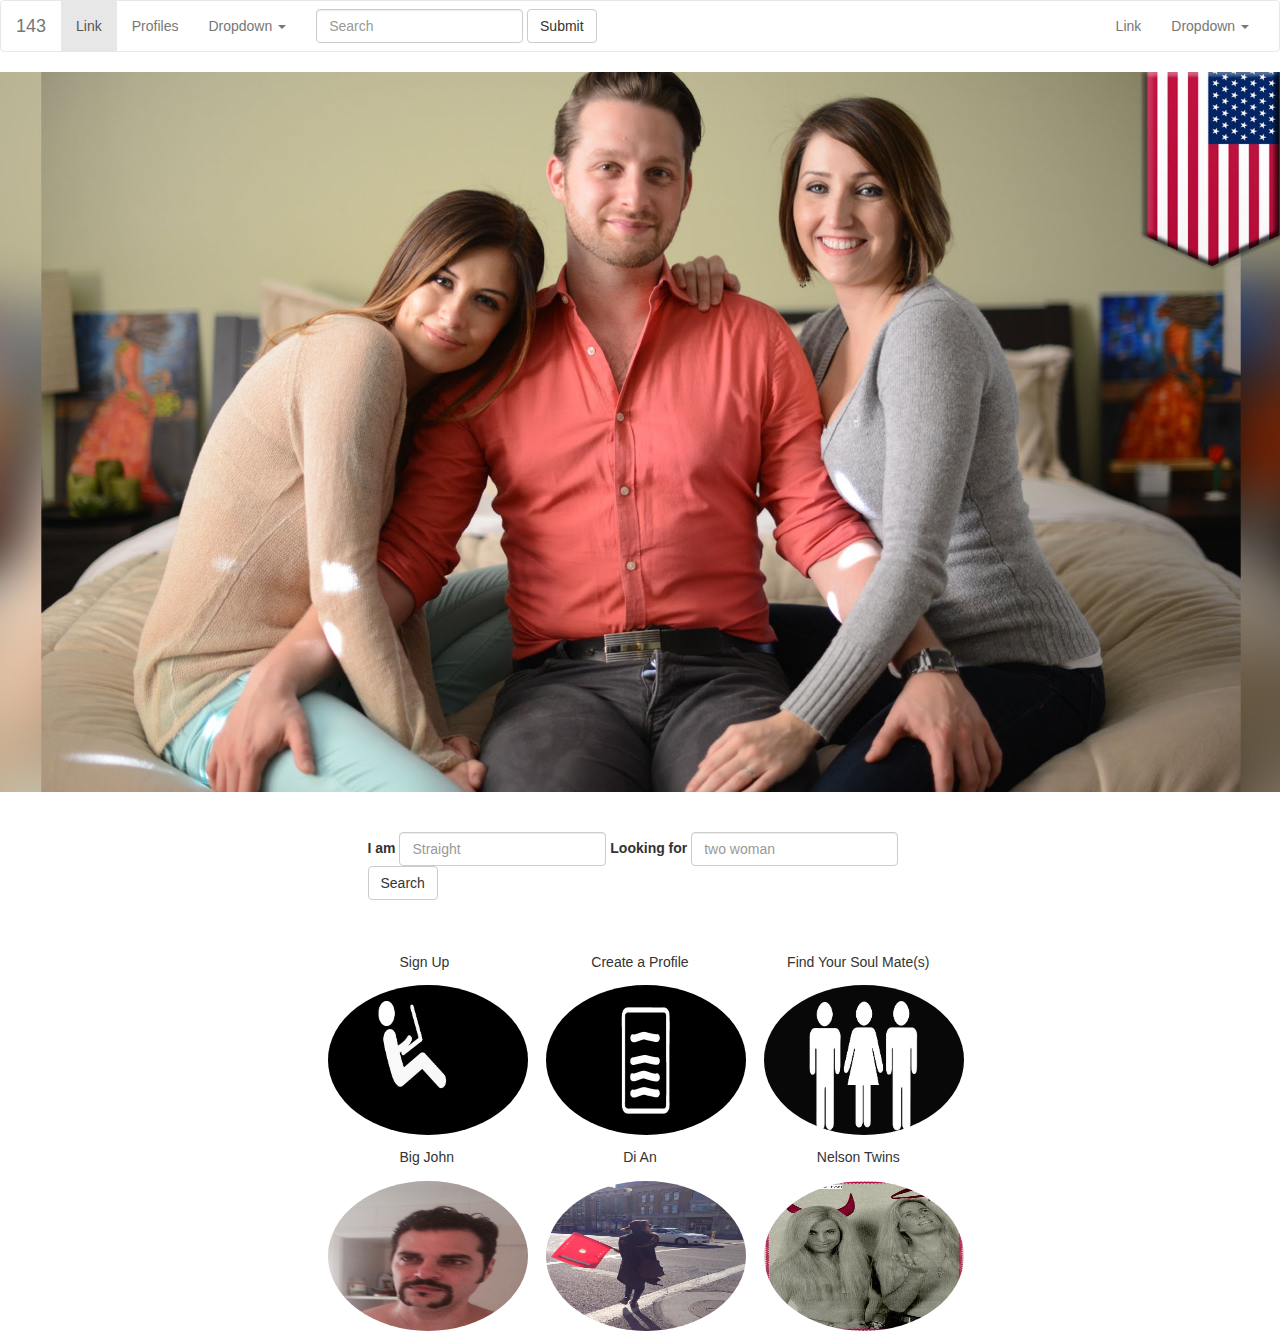
<file: index.html>
<!DOCTYPE html>
<html>
<head>
	<title>143</title>
	<link rel="stylesheet" type="text/css" href="stylesheets/bootstrap.css"/>
	<link rel="stylesheet" type="text/css" href="stylesheets/style.css">
</head>
<body>
	<nav class="navbar navbar-default">
		<div class="container-fluid">
			<!-- Brand and toggle get grouped for better mobile display -->
			<div class="navbar-header">
				<button type="button" class="navbar-toggle collapsed" data-toggle="collapse" data-target="#bs-example-navbar-collapse-1" aria-expanded="false">
					<span class="sr-only">Toggle navigation</span>
					<span class="icon-bar"></span>
					<span class="icon-bar"></span>
					<span class="icon-bar"></span>
				</button>
				<a class="navbar-brand" href="#"> 143</a>
			</div>

			<!-- Collect the nav links, forms, and other content for toggling -->
			<div class="collapse navbar-collapse" id="bs-example-navbar-collapse-1">
				<ul class="nav navbar-nav">
					<li class="active"><a href="#">Link <span class="sr-only">(current)</span></a></li>
					<li><a href="#">Profiles</a></li>
					<li class="dropdown">
						<a href="#" class="dropdown-toggle" data-toggle="dropdown" role="button" aria-haspopup="true" aria-expanded="false">Dropdown <span class="caret"></span></a>
						<ul class="dropdown-menu">
							<li><a href="#">Action</a></li>
							<li><a href="#">Another action</a></li>
							<li><a href="#">Something else here</a></li>
							<li role="separator" class="divider"></li>
							<li><a href="#">Separated link</a></li>
							<li role="separator" class="divider"></li>
							<li><a href="#">One more separated link</a></li>
						</ul>
					</li>
				</ul>
				<form class="navbar-form navbar-left" role="search">
					<div class="form-group">
						<input type="text" class="form-control" placeholder="Search">
					</div>
					<button type="submit" class="btn btn-default">Submit</button>
				</form>
				<ul class="nav navbar-nav navbar-right">
					<li><a href="#">Link</a></li>
					<li class="dropdown">
						<a href="#" class="dropdown-toggle" data-toggle="dropdown" role="button" aria-haspopup="true" aria-expanded="false">Dropdown <span class="caret"></span></a>
						<ul class="dropdown-menu">
							<li><a href="#">Action</a></li>
							<li><a href="#">Another action</a></li>
							<li><a href="#">Something else here</a></li>
							<li role="separator" class="divider"></li>
							<li><a href="#">Separated link</a></li>
						</ul>
					</li>
				</ul>
			</div><!-- /.navbar-collapse -->
		</div><!-- /.container-fluid -->
	</nav>
	<div class="row">
		<div class="col-md-12"> 
			<img class="image-center" width="100%" src="images/maxresdefault.jpg">
		</div>
	</div>
	<div class="row">
		<div class="col-md-offset-3 col-md-6">
			<form class="form-inline">
				<div class="form-group">
					<label for="exampleInputName2"> I am </label>
					<input type="text" class="form-control" id="exampleInputName2" placeholder="Straight">
				</div>
				<div class="form-group">
					<label for="exampleInputEmail2"> Looking for </label>
					<input type="email" class="form-control" id="exampleInputEmail2" placeholder="two woman">
				</div>
				<button type="submit" class="btn btn-default">Search</button>
			</form>
			<div class="row">
				<div class="col-md-4">
					<h5 class="s">Sign Up</h5>
					<img class="walk" src="images/SignUP.jpg">
				</div>
				<div class="col-md-4">
					<h5 class="cp">Create a Profile</h5>
					<img class="walk" src="images/Form.jpg">
				</div>
				<div class="col-md-4">
					<h5>Find Your Soul Mate(s)</h5>
					<img class="walk" src="images/polyandry.jpg"/>
				</div>
			</div>
			<div class="row">
				<div class="col-md-4">
					<h5 class="s">Big John</h5>
					<a href="igor.html">
						<img class="walk" src="images/IL.jpg">
					</a>
				</div>
				<div class="col-md-4">
					<h5 class="cp">Di An</h5>
					<a href="diane.html">
						<img class="walk" src="images/me slc.jpg">
					</a>
				</div>
				<div class="col-md-4">
					<h5>Nelson Twins</h5>
					<a href="nelson.html">
						<img class="walk" src="images/nelson.jpg"/>
					</a>
				</div>
		</body>
		</html>
</file>
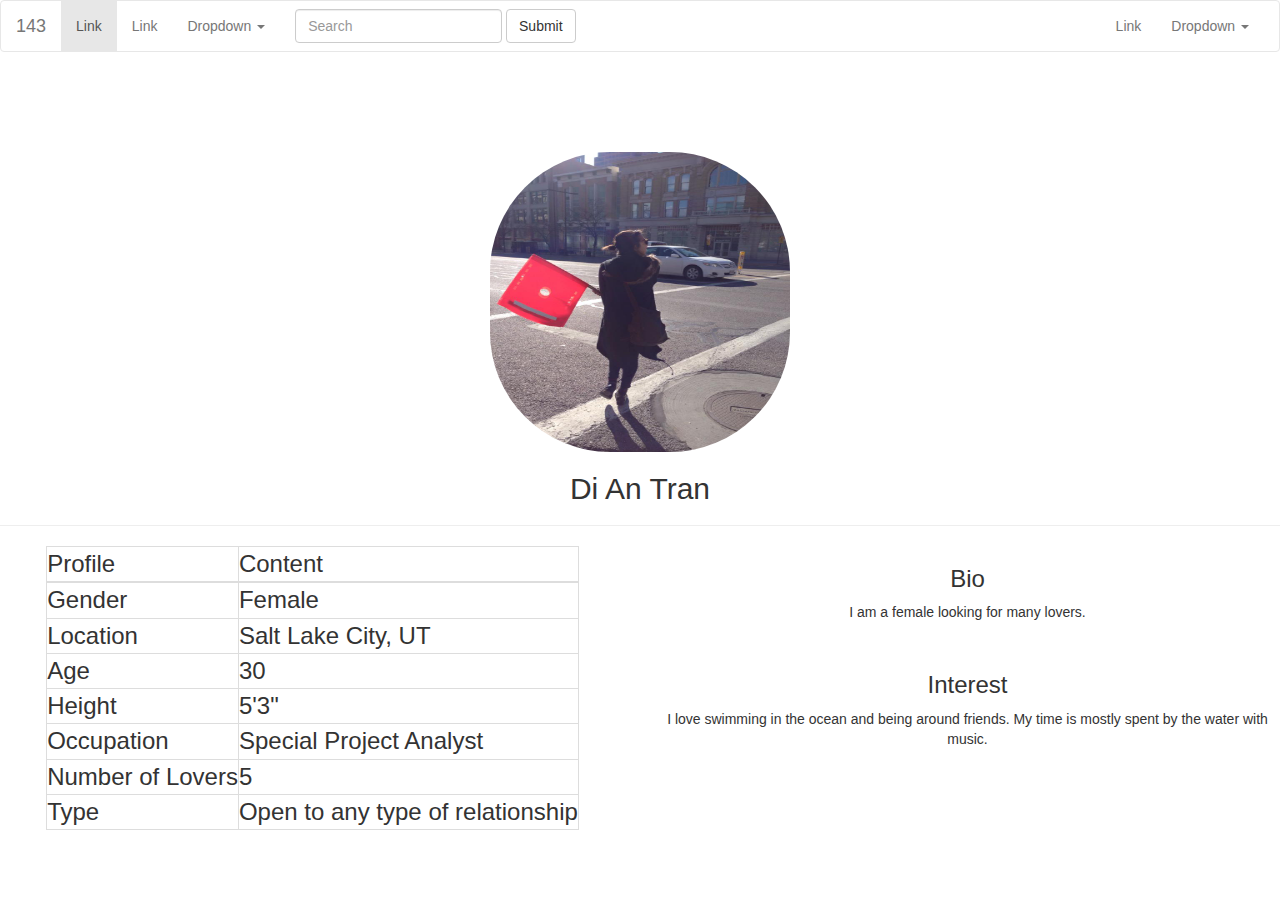
<file: diane.html>
<!DOCTYPE html>
<html>
<head>
	<title>Di An</title>
	<link rel="stylesheet" type="text/css" href="stylesheets/bootstrap.css"/>
	<link rel="stylesheet" type="text/css" href="stylesheets/style.css"/>
</head>

<body>
	<!-- Nav Bar -->
	<nav class="navbar navbar-default">
		<div class="container-fluid">
			<!-- Brand and toggle get grouped for better mobile display -->
			<div class="navbar-header">
				<button type="button" class="navbar-toggle collapsed" data-toggle="collapse" data-target="#bs-example-navbar-collapse-1" aria-expanded="false">
					<span class="sr-only">Toggle navigation</span>
					<span class="icon-bar"></span>
					<span class="icon-bar"></span>
					<span class="icon-bar"></span>
				</button>
				<a class="navbar-brand" href="#"> 143</a>
			</div>

			<!-- Collect the nav links, forms, and other content for toggling -->
			<div class="collapse navbar-collapse" id="bs-example-navbar-collapse-1">
				<ul class="nav navbar-nav">
					<li class="active"><a href="#">Link <span class="sr-only">(current)</span></a></li>
					<li><a href="#">Link</a></li>
					<li class="dropdown">
						<a href="#" class="dropdown-toggle" data-toggle="dropdown" role="button" aria-haspopup="true" aria-expanded="false">Dropdown <span class="caret"></span></a>
						<ul class="dropdown-menu">
							<li><a href="#">Action</a></li>
							<li><a href="#">Another action</a></li>
							<li><a href="#">Something else here</a></li>
							<li role="separator" class="divider"></li>
							<li><a href="#">Separated link</a></li>
							<li role="separator" class="divider"></li>
							<li><a href="#">One more separated link</a></li>
						</ul>
					</li>
				</ul>
				<form class="navbar-form navbar-left" role="search">
					<div class="form-group">
						<input type="text" class="form-control" placeholder="Search">
					</div>
					<button type="submit" class="btn btn-default">Submit</button>
				</form>
				<ul class="nav navbar-nav navbar-right">
					<li><a href="#">Link</a></li>
					<li class="dropdown">
						<a href="#" class="dropdown-toggle" data-toggle="dropdown" role="button" aria-haspopup="true" aria-expanded="false">Dropdown <span class="caret"></span></a>
						<ul class="dropdown-menu">
							<li><a href="#">Action</a></li>
							<li><a href="#">Another action</a></li>
							<li><a href="#">Something else here</a></li>
							<li role="separator" class="divider"></li>
							<li><a href="#">Separated link</a></li>
						</ul>
					</li>
				</ul>
			</div><!-- /.navbar-collapse -->
		</div><!-- /.container-fluid -->
	</nav>


	<!-- Add profile picture in the img source -->
	<div>
		<img class="img-oval" src="images/me slc.jpg"/>
	</div>
		<h2 class="text-center">Di An Tran</h2>
	<hr>

<!-- Information Section -->
	<div class='row'>
		<div class="col-md-6 col-sm-12">
			<table class="table-responsive table-bordered table-hover" id="profiletable">
				<thead>
					<td>Profile</td>
					<td>Content</td>
				</thead>
				<tbody>
					<tr>
						<td>Gender</td>
						<td>Female</td>
					</tr>
					<tr>
						<td>Location</td>
						<td>Salt Lake City, UT</td>
					</tr>
					<tr>
						<td>Age</td>
						<td>30</td>
					</tr>
					<tr>
						<td>Height</td>
						<td>5'3"</td>
					</tr>
					<tr>
						<td>Occupation</td>
						<td>Special Project Analyst</td>
					</tr>
					<tr>
						<td>Number of Lovers</td>
						<td>5</td>
					</tr>
					<tr>
						<td>Type</td>
						<td>Open to any type of relationship</td>
					</tr>
				</tbody>
			</table>
		</div>
		<div class="text-center col-md-6 col-sm-12">
				<h3>Bio</h3>
				<p>I am a female looking for many lovers.</p>
				<br>
				<h3>Interest</h3>
				<p>I love swimming in the ocean and being around friends. My time is mostly spent by the water with music.</p>
		</div>
	</div>
</file>
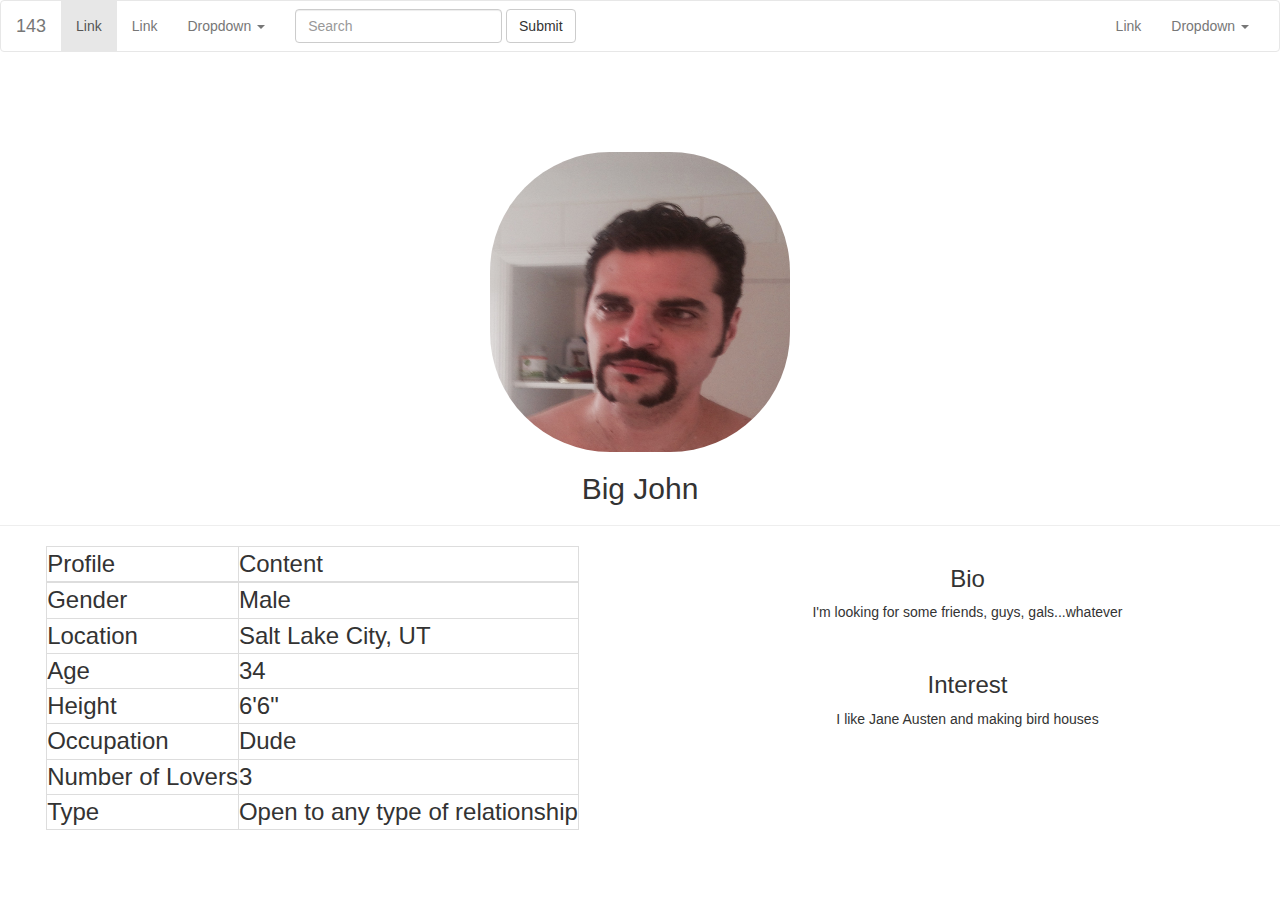
<file: igor.html>
<!DOCTYPE html>
<html>
<head>
	<title>Big John</title>
	<link rel="stylesheet" type="text/css" href="stylesheets/bootstrap.css"/>
	<link rel="stylesheet" type="text/css" href="stylesheets/style.css"/>
</head>

<body>
	<!-- Nav Bar -->
	<nav class="navbar navbar-default">
		<div class="container-fluid">
			<!-- Brand and toggle get grouped for better mobile display -->
			<div class="navbar-header">
				<button type="button" class="navbar-toggle collapsed" data-toggle="collapse" data-target="#bs-example-navbar-collapse-1" aria-expanded="false">
					<span class="sr-only">Toggle navigation</span>
					<span class="icon-bar"></span>
					<span class="icon-bar"></span>
					<span class="icon-bar"></span>
				</button>
				<a class="navbar-brand" href="#"> 143</a>
			</div>

			<!-- Collect the nav links, forms, and other content for toggling -->
			<div class="collapse navbar-collapse" id="bs-example-navbar-collapse-1">
				<ul class="nav navbar-nav">
					<li class="active"><a href="#">Link <span class="sr-only">(current)</span></a></li>
					<li><a href="#">Link</a></li>
					<li class="dropdown">
						<a href="#" class="dropdown-toggle" data-toggle="dropdown" role="button" aria-haspopup="true" aria-expanded="false">Dropdown <span class="caret"></span></a>
						<ul class="dropdown-menu">
							<li><a href="#">Action</a></li>
							<li><a href="#">Another action</a></li>
							<li><a href="#">Something else here</a></li>
							<li role="separator" class="divider"></li>
							<li><a href="#">Separated link</a></li>
							<li role="separator" class="divider"></li>
							<li><a href="#">One more separated link</a></li>
						</ul>
					</li>
				</ul>
				<form class="navbar-form navbar-left" role="search">
					<div class="form-group">
						<input type="text" class="form-control" placeholder="Search">
					</div>
					<button type="submit" class="btn btn-default">Submit</button>
				</form>
				<ul class="nav navbar-nav navbar-right">
					<li><a href="#">Link</a></li>
					<li class="dropdown">
						<a href="#" class="dropdown-toggle" data-toggle="dropdown" role="button" aria-haspopup="true" aria-expanded="false">Dropdown <span class="caret"></span></a>
						<ul class="dropdown-menu">
							<li><a href="#">Action</a></li>
							<li><a href="#">Another action</a></li>
							<li><a href="#">Something else here</a></li>
							<li role="separator" class="divider"></li>
							<li><a href="#">Separated link</a></li>
						</ul>
					</li>
				</ul>
			</div><!-- /.navbar-collapse -->
		</div><!-- /.container-fluid -->
	</nav>


	<!-- Add profile picture in the img source -->
	<div>
		<img class="img-oval" src="images/IL.jpg"/>
	</div>
		<h2 class="text-center">Big John</h2>
	<hr>

<!-- Information Section -->
	<div class='row'>
		<div class="col-md-6 col-sm-12">
			<table class="table-responsive table-bordered table-hover" id="profiletable">
				<thead>
					<td>Profile</td>
					<td>Content</td>
				</thead>
				<tbody>
					<tr>
						<td>Gender</td>
						<td>Male</td>
					</tr>
					<tr>
						<td>Location</td>
						<td>Salt Lake City, UT</td>
					</tr>
					<tr>
						<td>Age</td>
						<td>34</td>
					</tr>
					<tr>
						<td>Height</td>
						<td>6'6"</td>
					</tr>
					<tr>
						<td>Occupation</td>
						<td>Dude</td>
					</tr>
					<tr>
						<td>Number of Lovers</td>
						<td>3</td>
					</tr>
					<tr>
						<td>Type</td>
						<td>Open to any type of relationship</td>
					</tr>
				</tbody>
			</table>
		</div>
		<div class="text-center col-md-6 col-sm-12">
				<h3>Bio</h3>
				<p> I'm looking for some friends, guys, gals...whatever</p>
				<br>
				<h3>Interest</h3>
				<p>I like Jane Austen and making bird houses</p>
		</div>
	</div>
</file>
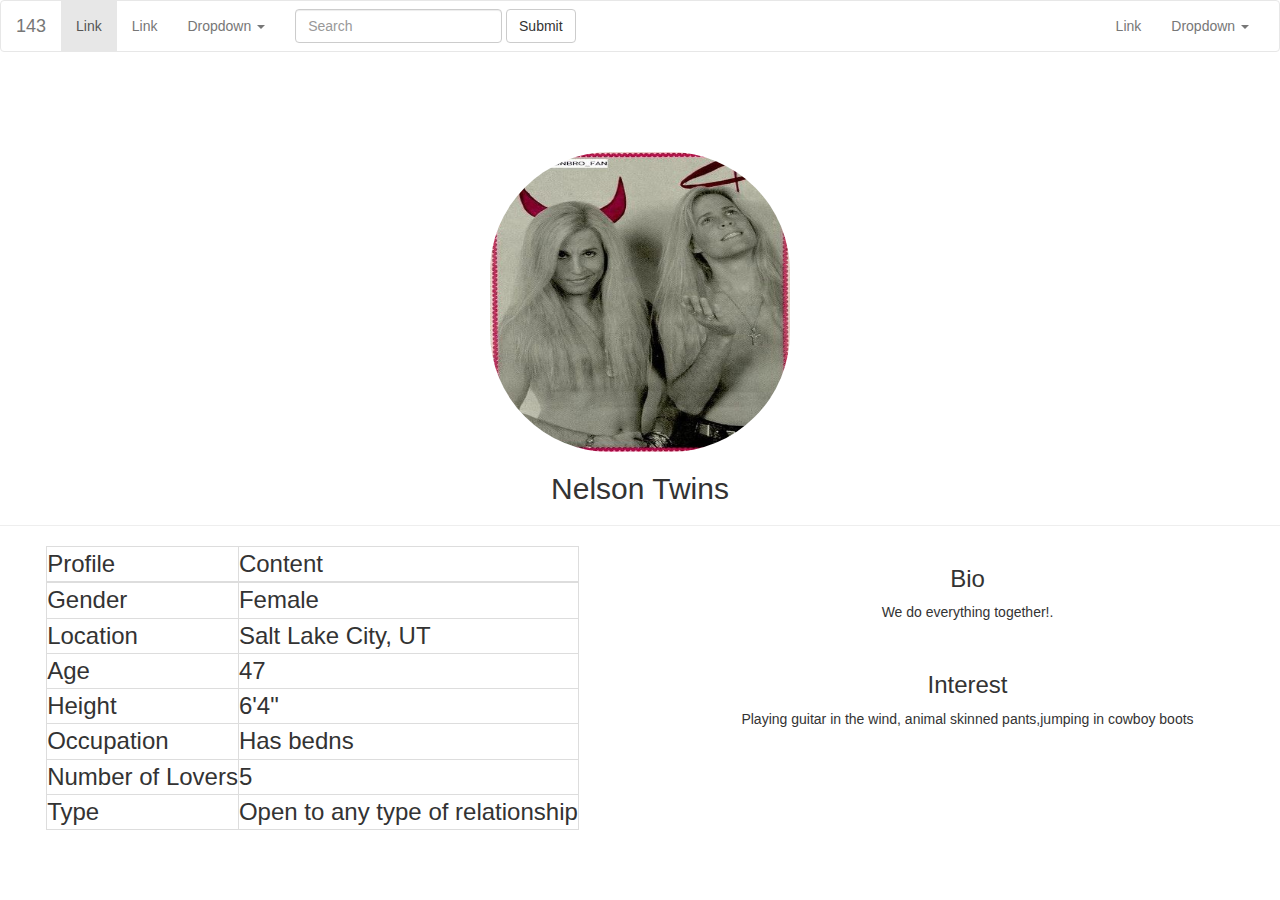
<file: nelson.html>
<!DOCTYPE html>
<html>
<head>
	<title>Nelson Twins</title>
	<link rel="stylesheet" type="text/css" href="stylesheets/bootstrap.css"/>
	<link rel="stylesheet" type="text/css" href="stylesheets/style.css"/>
</head>

<body>
	<!-- Nav Bar -->
	<nav class="navbar navbar-default">
		<div class="container-fluid">
			<!-- Brand and toggle get grouped for better mobile display -->
			<div class="navbar-header">
				<button type="button" class="navbar-toggle collapsed" data-toggle="collapse" data-target="#bs-example-navbar-collapse-1" aria-expanded="false">
					<span class="sr-only">Toggle navigation</span>
					<span class="icon-bar"></span>
					<span class="icon-bar"></span>
					<span class="icon-bar"></span>
				</button>
				<a class="navbar-brand" href="#"> 143</a>
			</div>

			<!-- Collect the nav links, forms, and other content for toggling -->
			<div class="collapse navbar-collapse" id="bs-example-navbar-collapse-1">
				<ul class="nav navbar-nav">
					<li class="active"><a href="#">Link <span class="sr-only">(current)</span></a></li>
					<li><a href="#">Link</a></li>
					<li class="dropdown">
						<a href="#" class="dropdown-toggle" data-toggle="dropdown" role="button" aria-haspopup="true" aria-expanded="false">Dropdown <span class="caret"></span></a>
						<ul class="dropdown-menu">
							<li><a href="#">Action</a></li>
							<li><a href="#">Another action</a></li>
							<li><a href="#">Something else here</a></li>
							<li role="separator" class="divider"></li>
							<li><a href="#">Separated link</a></li>
							<li role="separator" class="divider"></li>
							<li><a href="#">One more separated link</a></li>
						</ul>
					</li>
				</ul>
				<form class="navbar-form navbar-left" role="search">
					<div class="form-group">
						<input type="text" class="form-control" placeholder="Search">
					</div>
					<button type="submit" class="btn btn-default">Submit</button>
				</form>
				<ul class="nav navbar-nav navbar-right">
					<li><a href="#">Link</a></li>
					<li class="dropdown">
						<a href="#" class="dropdown-toggle" data-toggle="dropdown" role="button" aria-haspopup="true" aria-expanded="false">Dropdown <span class="caret"></span></a>
						<ul class="dropdown-menu">
							<li><a href="#">Action</a></li>
							<li><a href="#">Another action</a></li>
							<li><a href="#">Something else here</a></li>
							<li role="separator" class="divider"></li>
							<li><a href="#">Separated link</a></li>
						</ul>
					</li>
				</ul>
			</div><!-- /.navbar-collapse -->
		</div><!-- /.container-fluid -->
	</nav>


	<!-- Add profile picture in the img source -->
	<div>
		<img class="img-oval" src="images/nelson.jpg"/>
	</div>
		<h2 class="text-center">Nelson Twins</h2>
	<hr>

<!-- Information Section -->
	<div class='row'>
		<div class="col-md-6 col-sm-12">
			<table class="table-responsive table-bordered table-hover" id="profiletable">
				<thead>
					<td>Profile</td>
					<td>Content</td>
				</thead>
				<tbody>
					<tr>
						<td>Gender</td>
						<td>Female</td>
					</tr>
					<tr>
						<td>Location</td>
						<td>Salt Lake City, UT</td>
					</tr>
					<tr>
						<td>Age</td>
						<td>47</td>
					</tr>
					<tr>
						<td>Height</td>
						<td>6'4"</td>
					</tr>
					<tr>
						<td>Occupation</td>
						<td>Has bedns</td>
					</tr>
					<tr>
						<td>Number of Lovers</td>
						<td>5</td>
					</tr>
					<tr>
						<td>Type</td>
						<td>Open to any type of relationship</td>
					</tr>
				</tbody>
			</table>
		</div>
		<div class="text-center col-md-6 col-sm-12">
				<h3>Bio</h3>
				<p>We do everything together!.</p>
				<br>
				<h3>Interest</h3>
				<p>Playing guitar in the wind, animal skinned pants,jumping in cowboy boots</p>
		</div>
	</div>
</file>
<file: stylesheets/style.css>
.navbar-default {
    background-color: transparent;
}

.image { 
	width: 500px;
  height: 100px;
  border: 3px solid #73AD21;
}

.img-oval {
	width: 300px;
  	height: 300px;
	display: block;
	margin-left: auto;
	margin-right: auto;
	margin-top: 100px;
	border-radius: 40%;
}

.walk {
	border-radius: 90%;
	width: 200px;
	height: 150px;
	display: inline-block;
}

h5 { 
text-align: center;
margin: 15px;
}

#profiletable {
	margin:auto;
	font-size: 24px;
}

.form-inline {
	margin: 40px;
}

.s {
	text-align: left;
	margin-left: 72px;
}
</file>
